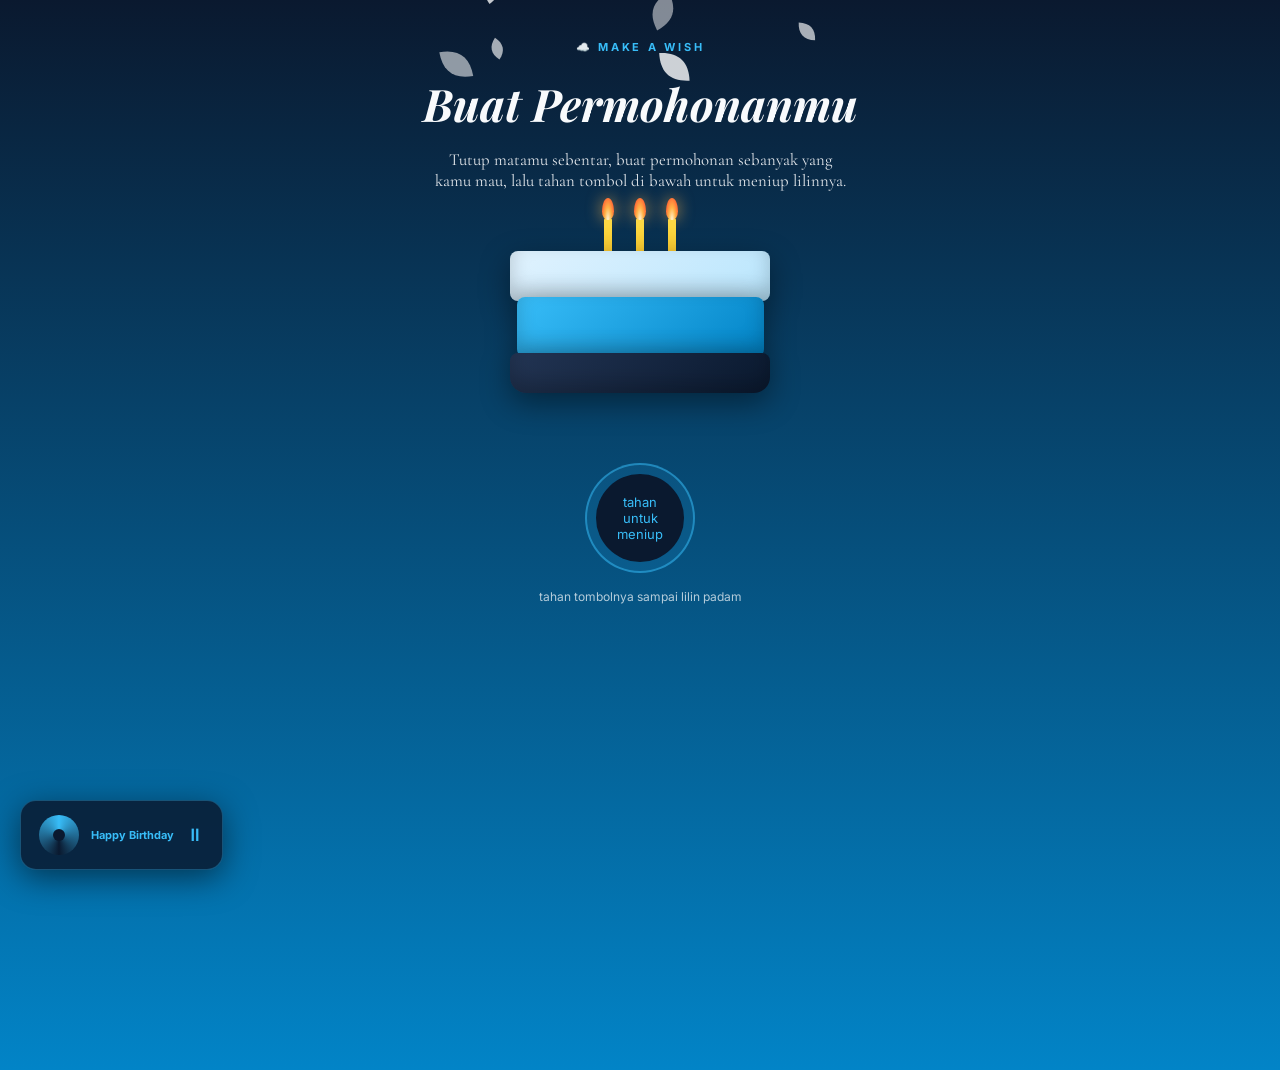
<file: candle.html>
<!doctype html>
<html lang="id">
  <head>
    <meta charset="UTF-8" />
    <meta name="viewport" content="width=device-width, initial-scale=1.0" />
    <title>Buat Permohonanmu 🕯️</title>
    <link
      href="https://fonts.googleapis.com/css2?family=Playfair+Display:ital,wght@0,400;0,700;1,400;1,600&family=Cormorant+Garamond:ital,wght@0,300;0,400;1,300;1,400&family=Inter:wght@300;400;700&display=swap"
      rel="stylesheet"
    />
    <link rel="stylesheet" href="css/candle.css" />
  </head>
  <body>
    <canvas id="petal-canvas"></canvas>

    <!-- MUSIC PLAYER -->
    <div id="music-player">
      <div class="music-disc" id="disc" onclick="toggleMusic()"></div>
      <div class="music-info">
        <div class="music-title">Happy Birthday</div>
      </div>
      <button
        class="music-btn"
        onclick="toggleMusic()"
        id="play-btn"
        title="Play / Pause"
      >
        ▶
      </button>
    </div>

    <audio id="bg-music" loop>
      <source src="audio/Birthday Song Piano.mp3" type="audio/mpeg" />
    </audio>

    <section id="candle-stage">
      <p class="candle-eyebrow">☁️ make a wish</p>
      <h1 class="candle-heading">Buat Permohonanmu</h1>
      <p class="candle-sub">
        Tutup matamu sebentar, buat permohonan sebanyak yang kamu mau, lalu tahan tombol
        di bawah untuk meniup lilinnya.
      </p>

      <div class="cake-wrapper">
        <div class="candles-row">
          <div class="candle">
            <div class="flame-wrap">
              <div class="flame"></div>
              <div class="smoke"></div>
            </div>
            <div class="candle-stick"></div>
          </div>
          <div class="candle">
            <div class="flame-wrap">
              <div class="flame"></div>
              <div class="smoke"></div>
            </div>
            <div class="candle-stick"></div>
          </div>
          <div class="candle">
            <div class="flame-wrap">
              <div class="flame"></div>
              <div class="smoke"></div>
            </div>
            <div class="candle-stick"></div>
          </div>
        </div>
        <div class="cake">
          <div class="cake-layer top"></div>
          <div class="cake-layer middle"></div>
          <div class="cake-layer base"></div>
        </div>
      </div>

      <div class="blow-control">
        <button class="blow-btn" id="blow-btn">
          <div class="blow-btn-progress" id="blow-progress"></div>
          <div class="blow-btn-inner" id="blow-inner">tahan untuk meniup</div>
        </button>
        <p class="blow-hint">tahan tombolnya sampai lilin padam</p>
      </div>

      <div class="wish-result" id="wish-result">
        <h2 class="wish-result-heading">Permohonanmu telah terkirim ✨</h2>
        <p class="wish-result-text">
          Semoga apa pun yang kamu harapkan barusan, perlahan menemukan jalannya
          untuk menjadi nyata. Tapi sebelum itu, ada satu hal lagi yang aku
          siapkan khusus untukmu.
        </p>
        <a href="secret.html" id="secret-link" class="secret-link-btn">
          💌 Buka surat rahasia untukmu
        </a>
      </div>
    </section>

    <!-- MODAL POPUP PASSWORD -->
    <div id="pw-modal" class="modal-overlay">
      <div class="modal-content">
        <h3 class="modal-title">💌 Surat Rahasia 💌</h3>
        <p class="modal-text">Aku mau bikin ribet dikit wkwkwk, coba kamu copas terus tanya gpt untuk terjemahin kode ini ya dan terjemahannya itu buat buka suratnya</p>
        <p class="modal-text">
          01101001 00100000 01101100 01101111 01110110 01100101 00100000 01111001 01101111 01110101 00001010
        </p>
        <input
          type="password"
          id="pw-input"
          placeholder="Ketik password di sini..."
          autocomplete="off"
        />
        <p id="pw-error" class="modal-error"></p>
        <div class="modal-buttons">
          <button id="pw-cancel" class="modal-btn cancel">Batal</button>
          <button id="pw-submit" class="modal-btn submit">Buka Surat</button>
        </div>
      </div>
    </div>

    <script src="js/candle.js"></script>
  </body>
</html>
</file>
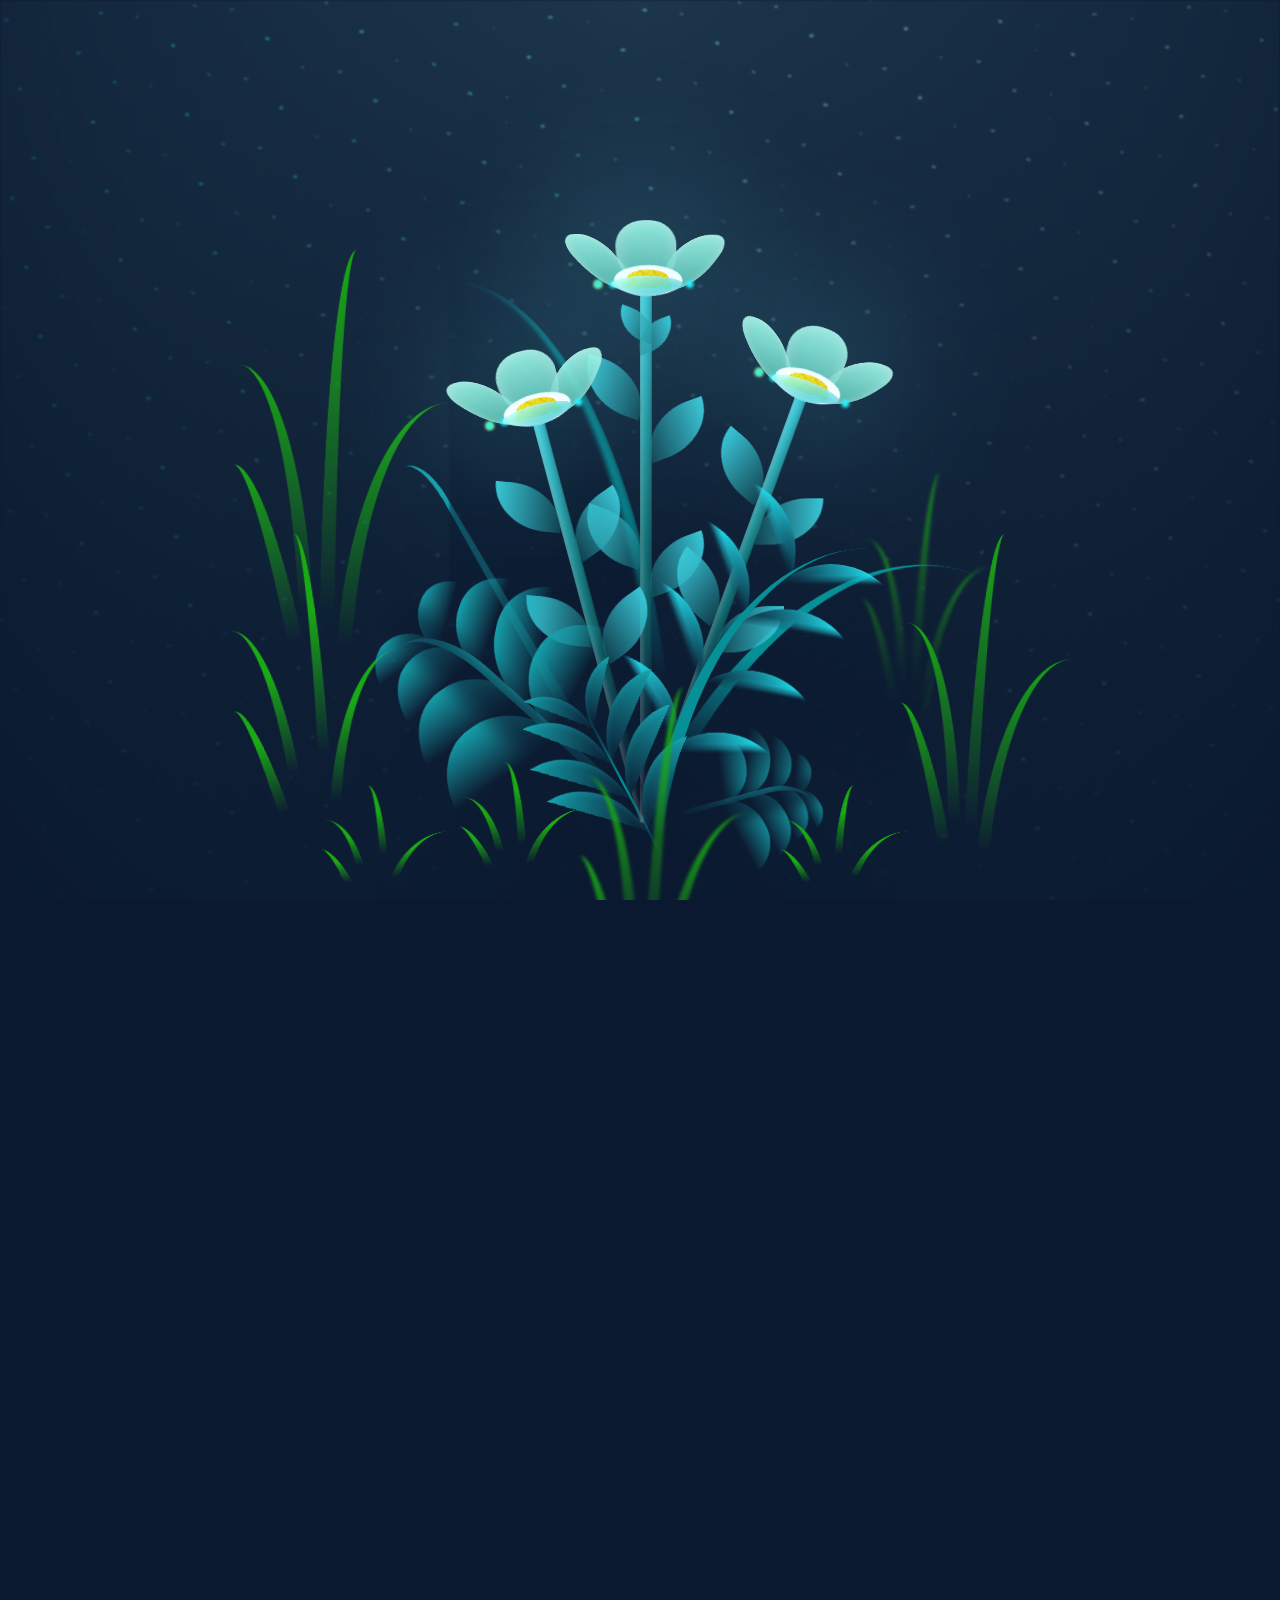
<file: secret.html>
<!doctype html>
<html lang="id">
  <head>
    <meta charset="UTF-8" />
    <meta name="viewport" content="width=device-width, initial-scale=1.0" />
    <title>A Secret Note 💌</title>
    <link
      href="https://fonts.googleapis.com/css2?family=Playfair+Display:ital,wght@0,400;0,700;1,400;1,600&family=Cormorant+Garamond:ital,wght@0,300;0,400;1,300;1,400&family=Inter:wght@300;400;700&display=swap"
      rel="stylesheet"
    />
    <style>
      :root {
        --navy-dark: #0a192f;
        --navy-light: #112240;
        --sky-bright: #38bdf8;
        --text-main: #f8fafc;
        --text-sub: #94a3b8;
      }

      * {
        margin: 0;
        padding: 0;
        box-sizing: border-box;
      }

      body {
        background: var(--navy-dark);
        color: var(--text-main);
        font-family: "Cormorant Garamond", serif;
        min-height: 100vh;
        display: flex;
        justify-content: center;
        align-items: center;
        padding: 20px;
        overflow-x: hidden;
        opacity: 0;
        animation: fadeIn 1s ease forwards;
      }

      @keyframes fadeIn {
        to {
          opacity: 1;
        }
      }

      /* =========================================
       SURAT RAHASIA (DI ATAS BUNGA)
       ========================================= */
      .secret-container {
        max-width: 600px;
        width: 100%;
        background: rgba(17, 34, 64, 0.65);
        backdrop-filter: blur(8px);
        -webkit-backdrop-filter: blur(8px);
        border: 1px solid rgba(56, 189, 248, 0.2);
        border-radius: 20px;
        padding: 50px 40px;
        box-shadow:
          0 20px 50px rgba(0, 0, 0, 0.5),
          inset 0 1px 0 rgba(255, 255, 255, 0.05);
        position: relative;
        z-index: 10;

        /* Dibikin ilang dulu, nanti dimunculin via JS */
        opacity: 0;
        pointer-events: none;
        transform: translateY(20px);
        transition: all 1.5s ease;
      }

      /* Class ini ditambahin pas waktunya surat muncul */
      .secret-container.show {
        opacity: 1;
        pointer-events: auto;
        transform: translateY(0);
      }

      .secret-container::before {
        content: "";
        position: absolute;
        top: 0;
        left: 0;
        right: 0;
        height: 2px;
        background: linear-gradient(
          to right,
          transparent,
          var(--sky-bright),
          transparent
        );
        box-shadow: 0 0 15px rgba(56, 189, 248, 0.8);
        border-radius: 20px 20px 0 0;
      }

      .icon-top {
        font-size: 40px;
        text-align: center;
        display: block;
        margin-bottom: 20px;
        animation: float 3s ease-in-out infinite;
      }

      @keyframes float {
        0%,
        100% {
          transform: translateY(0);
        }
        50% {
          transform: translateY(-10px);
        }
      }

      .title {
        font-family: "Playfair Display", serif;
        font-size: 2rem;
        font-style: italic;
        text-align: center;
        color: var(--sky-bright);
        margin-bottom: 40px;
      }

      .content {
        font-size: 1.15rem;
        line-height: 1.8;
        color: rgba(248, 250, 252, 0.9);
        text-shadow: 0 2px 4px rgba(0, 0, 0, 0.5);
      }

      .content p {
        margin-bottom: 20px;
      }
      .highlight {
        color: var(--sky-bright);
        font-weight: bold;
      }

      .signature {
        margin-top: 50px;
        text-align: right;
        font-family: "Playfair Display", serif;
        font-style: italic;
        font-size: 1.3rem;
        color: var(--sky-bright);
        text-shadow: 0 2px 4px rgba(0, 0, 0, 0.5);
      }

      .btn-back {
        display: block;
        width: max-content;
        margin: 50px auto 0;
        padding: 12px 30px;
        background: rgba(10, 25, 47, 0.8);
        border: 1px solid rgba(56, 189, 248, 0.5);
        color: var(--text-main);
        border-radius: 50px;
        text-decoration: none;
        font-family: "Inter", sans-serif;
        font-size: 0.9rem;
        letter-spacing: 0.05em;
        transition: all 0.3s ease;
      }

      .btn-back:hover {
        background: rgba(56, 189, 248, 0.2);
        border-color: var(--sky-bright);
      }

      /* =========================================
       TOMBOL HIDE/SHOW SURAT
       ========================================= */
      .toggle-btn {
        position: fixed;
        bottom: 25px;
        right: 25px;
        background: rgba(10, 25, 47, 0.8);
        border: 1px solid rgba(56, 189, 248, 0.5);
        color: var(--text-main);
        padding: 12px 20px;
        border-radius: 50px;
        cursor: pointer;
        z-index: 999;
        font-family: "Inter", sans-serif;
        font-size: 0.9rem;
        font-weight: bold;
        transition: all 0.3s ease;
        backdrop-filter: blur(5px);
        box-shadow: 0 4px 15px rgba(0, 0, 0, 0.3);

        /* Sembunyiin dulu diawal */
        opacity: 0;
        pointer-events: none;
        transform: translateY(20px);
      }

      .toggle-btn.show {
        opacity: 1;
        pointer-events: auto;
        transform: translateY(0);
      }

      .toggle-btn:hover {
        background: rgba(56, 189, 248, 0.2);
        border-color: var(--sky-bright);
      }

      @media (max-width: 480px) {
        .secret-container {
          padding: 40px 20px;
        }
        .title {
          font-size: 1.6rem;
        }
        .content {
          font-size: 1.05rem;
        }
        .toggle-btn {
          bottom: 15px;
          right: 15px;
          font-size: 0.8rem;
          padding: 10px 16px;
        }
      }

      /* =========================================
       ANIMASI BUNGA (BACKGROUND)
       ========================================= */
      .flower-bg {
        position: fixed;
        inset: 0;
        display: flex;
        align-items: flex-end;
        justify-content: center;
        perspective: 1000px;
        overflow: hidden;
        z-index: 0;
        pointer-events: none;
      }

      .night {
        position: absolute;
        left: 50%;
        top: 0;
        transform: translateX(-50%);
        width: 100%;
        height: 100%;
        filter: blur(0.1vmin);
        background-image:
          radial-gradient(ellipse at top, transparent 0%, var(--navy-dark)),
          radial-gradient(
            ellipse at bottom,
            var(--navy-dark),
            rgba(145, 233, 255, 0.2)
          ),
          repeating-linear-gradient(
            220deg,
            var(--navy-dark) 0px,
            var(--navy-dark) 19px,
            transparent 19px,
            transparent 22px
          ),
          repeating-linear-gradient(
            189deg,
            var(--navy-dark) 0px,
            var(--navy-dark) 19px,
            transparent 19px,
            transparent 22px
          ),
          repeating-linear-gradient(
            148deg,
            var(--navy-dark) 0px,
            var(--navy-dark) 19px,
            transparent 19px,
            transparent 22px
          ),
          linear-gradient(90deg, rgb(0, 255, 250), rgb(240, 240, 240));
      }

      .flowers {
        position: relative;
        transform: scale(0.85);
      }

      .flower {
        position: absolute;
        bottom: 10vmin;
        transform-origin: bottom center;
        z-index: 10;
        --fl-speed: 0.8s;
      }
      .flower--1 {
        animation: moving-flower-1 4s linear infinite;
      }
      .flower--1 .flower__line {
        height: 70vmin;
        animation-delay: 0.3s;
      }
      .flower--1 .flower__line__leaf--1 {
        animation: blooming-leaf-right var(--fl-speed) 1.6s backwards;
      }
      .flower--1 .flower__line__leaf--2 {
        animation: blooming-leaf-right var(--fl-speed) 1.4s backwards;
      }
      .flower--1 .flower__line__leaf--3 {
        animation: blooming-leaf-left var(--fl-speed) 1.2s backwards;
      }
      .flower--1 .flower__line__leaf--4 {
        animation: blooming-leaf-left var(--fl-speed) 1s backwards;
      }
      .flower--1 .flower__line__leaf--5 {
        animation: blooming-leaf-right var(--fl-speed) 1.8s backwards;
      }
      .flower--1 .flower__line__leaf--6 {
        animation: blooming-leaf-left var(--fl-speed) 2s backwards;
      }
      .flower--2 {
        left: 50%;
        transform: rotate(20deg);
        animation: moving-flower-2 4s linear infinite;
      }
      .flower--2 .flower__line {
        height: 60vmin;
        animation-delay: 0.6s;
      }
      .flower--2 .flower__line__leaf--1 {
        animation: blooming-leaf-right var(--fl-speed) 1.9s backwards;
      }
      .flower--2 .flower__line__leaf--2 {
        animation: blooming-leaf-right var(--fl-speed) 1.7s backwards;
      }
      .flower--2 .flower__line__leaf--3 {
        animation: blooming-leaf-left var(--fl-speed) 1.5s backwards;
      }
      .flower--2 .flower__line__leaf--4 {
        animation: blooming-leaf-left var(--fl-speed) 1.3s backwards;
      }
      .flower--3 {
        left: 50%;
        transform: rotate(-15deg);
        animation: moving-flower-3 4s linear infinite;
      }
      .flower--3 .flower__line {
        animation-delay: 0.9s;
      }
      .flower--3 .flower__line__leaf--1 {
        animation: blooming-leaf-right var(--fl-speed) 2.5s backwards;
      }
      .flower--3 .flower__line__leaf--2 {
        animation: blooming-leaf-right var(--fl-speed) 2.3s backwards;
      }
      .flower--3 .flower__line__leaf--3 {
        animation: blooming-leaf-left var(--fl-speed) 2.1s backwards;
      }
      .flower--3 .flower__line__leaf--4 {
        animation: blooming-leaf-left var(--fl-speed) 1.9s backwards;
      }

      .flower__leafs {
        position: relative;
        animation: blooming-flower 2s backwards;
      }
      .flower__leafs--1 {
        animation-delay: 1.1s;
      }
      .flower__leafs--2 {
        animation-delay: 1.4s;
      }
      .flower__leafs--3 {
        animation-delay: 1.7s;
      }
      .flower__leafs::after {
        content: "";
        position: absolute;
        left: 0;
        top: 0;
        transform: translate(-50%, -100%);
        width: 8vmin;
        height: 8vmin;
        background-color: #6bf0ff;
        filter: blur(10vmin);
      }
      .flower__leaf {
        position: absolute;
        bottom: 0;
        left: 50%;
        width: 8vmin;
        height: 11vmin;
        border-radius: 51% 49% 47% 53%/44% 45% 55% 69%;
        background-color: #a7ffee;
        background-image: linear-gradient(to top, #54b8aa, #a7ffee);
        transform-origin: bottom center;
        opacity: 0.9;
        box-shadow: inset 0 0 2vmin rgba(255, 255, 255, 0.5);
      }
      .flower__leaf--1 {
        transform: translate(-10%, 1%) rotateY(40deg) rotateX(-50deg);
      }
      .flower__leaf--2 {
        transform: translate(-50%, -4%) rotateX(40deg);
      }
      .flower__leaf--3 {
        transform: translate(-90%, 0%) rotateY(45deg) rotateX(50deg);
      }
      .flower__leaf--4 {
        width: 8vmin;
        height: 8vmin;
        transform-origin: bottom left;
        border-radius: 4vmin 10vmin 4vmin 4vmin;
        transform: translate(0%, 18%) rotateX(70deg) rotate(-43deg);
        background-image: linear-gradient(to top, #39c6d6, #a7ffee);
        z-index: 1;
        opacity: 0.8;
      }
      .flower__white-circle {
        position: absolute;
        left: -3.5vmin;
        top: -3vmin;
        width: 9vmin;
        height: 4vmin;
        border-radius: 50%;
        background-color: #fff;
      }
      .flower__white-circle::after {
        content: "";
        position: absolute;
        left: 50%;
        top: 45%;
        transform: translate(-50%, -50%);
        width: 60%;
        height: 60%;
        border-radius: inherit;
        background-image:
          repeating-linear-gradient(
            135deg,
            rgba(0, 0, 0, 0.03) 0px,
            rgba(0, 0, 0, 0.03) 1px,
            transparent 1px,
            transparent 12px
          ),
          repeating-linear-gradient(
            45deg,
            rgba(0, 0, 0, 0.03) 0px,
            rgba(0, 0, 0, 0.03) 1px,
            transparent 1px,
            transparent 12px
          ),
          repeating-linear-gradient(
            67.5deg,
            rgba(0, 0, 0, 0.03) 0px,
            rgba(0, 0, 0, 0.03) 1px,
            transparent 1px,
            transparent 12px
          ),
          repeating-linear-gradient(
            135deg,
            rgba(0, 0, 0, 0.03) 0px,
            rgba(0, 0, 0, 0.03) 1px,
            transparent 1px,
            transparent 12px
          ),
          repeating-linear-gradient(
            45deg,
            rgba(0, 0, 0, 0.03) 0px,
            rgba(0, 0, 0, 0.03) 1px,
            transparent 1px,
            transparent 12px
          ),
          repeating-linear-gradient(
            112.5deg,
            rgba(0, 0, 0, 0.03) 0px,
            rgba(0, 0, 0, 0.03) 1px,
            transparent 1px,
            transparent 12px
          ),
          repeating-linear-gradient(
            112.5deg,
            rgba(0, 0, 0, 0.03) 0px,
            rgba(0, 0, 0, 0.03) 1px,
            transparent 1px,
            transparent 12px
          ),
          repeating-linear-gradient(
            45deg,
            rgba(0, 0, 0, 0.03) 0px,
            rgba(0, 0, 0, 0.03) 1px,
            transparent 1px,
            transparent 12px
          ),
          repeating-linear-gradient(
            22.5deg,
            rgba(0, 0, 0, 0.03) 0px,
            rgba(0, 0, 0, 0.03) 1px,
            transparent 1px,
            transparent 12px
          ),
          repeating-linear-gradient(
            45deg,
            rgba(0, 0, 0, 0.03) 0px,
            rgba(0, 0, 0, 0.03) 1px,
            transparent 1px,
            transparent 12px
          ),
          repeating-linear-gradient(
            22.5deg,
            rgba(0, 0, 0, 0.03) 0px,
            rgba(0, 0, 0, 0.03) 1px,
            transparent 1px,
            transparent 12px
          ),
          repeating-linear-gradient(
            135deg,
            rgba(0, 0, 0, 0.03) 0px,
            rgba(0, 0, 0, 0.03) 1px,
            transparent 1px,
            transparent 12px
          ),
          repeating-linear-gradient(
            157.5deg,
            rgba(0, 0, 0, 0.03) 0px,
            rgba(0, 0, 0, 0.03) 1px,
            transparent 1px,
            transparent 12px
          ),
          repeating-linear-gradient(
            67.5deg,
            rgba(0, 0, 0, 0.03) 0px,
            rgba(0, 0, 0, 0.03) 1px,
            transparent 1px,
            transparent 12px
          ),
          repeating-linear-gradient(
            67.5deg,
            rgba(0, 0, 0, 0.03) 0px,
            rgba(0, 0, 0, 0.03) 1px,
            transparent 1px,
            transparent 12px
          ),
          linear-gradient(90deg, rgb(255, 235, 18), rgb(255, 206, 0));
      }
      .flower__line {
        height: 55vmin;
        width: 1.5vmin;
        background-image:
          linear-gradient(
            to left,
            rgba(0, 0, 0, 0.2),
            transparent,
            rgba(255, 255, 255, 0.2)
          ),
          linear-gradient(to top, transparent 10%, #14757a, #39c6d6);
        box-shadow: inset 0 0 2px rgba(0, 0, 0, 0.5);
        animation: grow-flower-tree 4s backwards;
      }
      .flower__line__leaf {
        --w: 7vmin;
        --h: calc(var(--w) + 2vmin);
        position: absolute;
        top: 20%;
        left: 90%;
        width: var(--w);
        height: var(--h);
        border-top-right-radius: var(--h);
        border-bottom-left-radius: var(--h);
        background-image: linear-gradient(
          to top,
          rgba(20, 117, 122, 0.4),
          #39c6d6
        );
      }
      .flower__line__leaf--1 {
        transform: rotate(70deg) rotateY(30deg);
      }
      .flower__line__leaf--2 {
        top: 45%;
        transform: rotate(70deg) rotateY(30deg);
      }
      .flower__line__leaf--3,
      .flower__line__leaf--4,
      .flower__line__leaf--6 {
        border-top-right-radius: 0;
        border-bottom-left-radius: 0;
        border-top-left-radius: var(--h);
        border-bottom-right-radius: var(--h);
        left: -460%;
        top: 12%;
        transform: rotate(-70deg) rotateY(30deg);
      }
      .flower__line__leaf--4 {
        top: 40%;
      }
      .flower__line__leaf--5 {
        top: 0;
        transform-origin: left;
        transform: rotate(70deg) rotateY(30deg) scale(0.6);
      }
      .flower__line__leaf--6 {
        top: -2%;
        left: -450%;
        transform-origin: right;
        transform: rotate(-70deg) rotateY(30deg) scale(0.6);
      }
      .flower__light {
        position: absolute;
        bottom: 0vmin;
        width: 1vmin;
        height: 1vmin;
        background-color: rgb(255, 251, 0);
        border-radius: 50%;
        filter: blur(0.2vmin);
        animation: light-ans 4s linear infinite backwards;
      }
      .flower__light:nth-child(odd) {
        background-color: #23f0ff;
      }
      .flower__light--1 {
        left: -2vmin;
        animation-delay: 1s;
      }
      .flower__light--2 {
        left: 3vmin;
        animation-delay: 0.5s;
      }
      .flower__light--3 {
        left: -6vmin;
        animation-delay: 0.3s;
      }
      .flower__light--4 {
        left: 6vmin;
        animation-delay: 0.9s;
      }
      .flower__light--5 {
        left: -1vmin;
        animation-delay: 1.5s;
      }
      .flower__light--6 {
        left: -4vmin;
        animation-delay: 3s;
      }
      .flower__light--7 {
        left: 3vmin;
        animation-delay: 2s;
      }
      .flower__light--8 {
        left: -6vmin;
        animation-delay: 3.5s;
      }
      .flower__grass {
        --c: #159faa;
        --line-w: 1.5vmin;
        position: absolute;
        bottom: 12vmin;
        left: -7vmin;
        display: flex;
        flex-direction: column;
        align-items: flex-end;
        z-index: 20;
        transform-origin: bottom center;
        transform: rotate(-48deg) rotateY(40deg);
      }
      .flower__grass--1 {
        animation: moving-grass 2s linear infinite;
      }
      .flower__grass--2 {
        left: 2vmin;
        bottom: 10vmin;
        transform: scale(0.5) rotate(75deg) rotateX(10deg) rotateY(-200deg);
        opacity: 0.8;
        z-index: 0;
        animation: moving-grass--2 1.5s linear infinite;
      }
      .flower__grass--top {
        width: 7vmin;
        height: 10vmin;
        border-top-right-radius: 100%;
        border-right: var(--line-w) solid var(--c);
        transform-origin: bottom center;
        transform: rotate(-2deg);
      }
      .flower__grass--bottom {
        margin-top: -2px;
        width: var(--line-w);
        height: 25vmin;
        background-image: linear-gradient(to top, transparent, var(--c));
      }
      .flower__grass__leaf {
        --size: 10vmin;
        position: absolute;
        width: calc(var(--size) * 2.1);
        height: var(--size);
        border-top-left-radius: var(--size);
        border-top-right-radius: var(--size);
        background-image: linear-gradient(
          to top,
          transparent,
          transparent 30%,
          var(--c)
        );
        z-index: 100;
      }
      .flower__grass__leaf--1 {
        top: -6%;
        left: 30%;
        --size: 6vmin;
        transform: rotate(-20deg);
        animation: growing-grass-ans--1 2s 2.6s backwards;
      }
      @keyframes growing-grass-ans--1 {
        0% {
          transform-origin: bottom left;
          transform: rotate(-20deg) scale(0);
        }
      }
      .flower__grass__leaf--2 {
        top: -5%;
        left: -110%;
        --size: 6vmin;
        transform: rotate(10deg);
        animation: growing-grass-ans--2 2s 2.4s linear backwards;
      }
      @keyframes growing-grass-ans--2 {
        0% {
          transform-origin: bottom right;
          transform: rotate(10deg) scale(0);
        }
      }
      .flower__grass__leaf--3 {
        top: 5%;
        left: 60%;
        --size: 8vmin;
        transform: rotate(-18deg) rotateX(-20deg);
        animation: growing-grass-ans--3 2s 2.2s linear backwards;
      }
      @keyframes growing-grass-ans--3 {
        0% {
          transform-origin: bottom left;
          transform: rotate(-18deg) rotateX(-20deg) scale(0);
        }
      }
      .flower__grass__leaf--4 {
        top: 6%;
        left: -135%;
        --size: 8vmin;
        transform: rotate(2deg);
        animation: growing-grass-ans--4 2s 2s linear backwards;
      }
      @keyframes growing-grass-ans--4 {
        0% {
          transform-origin: bottom right;
          transform: rotate(2deg) scale(0);
        }
      }
      .flower__grass__leaf--5 {
        top: 20%;
        left: 60%;
        --size: 10vmin;
        transform: rotate(-24deg) rotateX(-20deg);
        animation: growing-grass-ans--5 2s 1.8s linear backwards;
      }
      @keyframes growing-grass-ans--5 {
        0% {
          transform-origin: bottom left;
          transform: rotate(-24deg) rotateX(-20deg) scale(0);
        }
      }
      .flower__grass__leaf--6 {
        top: 22%;
        left: -180%;
        --size: 10vmin;
        transform: rotate(10deg);
        animation: growing-grass-ans--6 2s 1.6s linear backwards;
      }
      @keyframes growing-grass-ans--6 {
        0% {
          transform-origin: bottom right;
          transform: rotate(10deg) scale(0);
        }
      }
      .flower__grass__leaf--7 {
        top: 39%;
        left: 70%;
        --size: 10vmin;
        transform: rotate(-10deg);
        animation: growing-grass-ans--7 2s 1.4s linear backwards;
      }
      @keyframes growing-grass-ans--7 {
        0% {
          transform-origin: bottom left;
          transform: rotate(-10deg) scale(0);
        }
      }
      .flower__grass__leaf--8 {
        top: 40%;
        left: -215%;
        --size: 11vmin;
        transform: rotate(10deg);
        animation: growing-grass-ans--8 2s 1.2s linear backwards;
      }
      @keyframes growing-grass-ans--8 {
        0% {
          transform-origin: bottom right;
          transform: rotate(10deg) scale(0);
        }
      }
      .flower__grass__overlay {
        position: absolute;
        top: -10%;
        right: 0%;
        width: 100%;
        height: 100%;
        background-color: rgba(10, 25, 47, 0.6);
        filter: blur(1.5vmin);
        z-index: 100;
      }
      .flower__g-long {
        --w: 2vmin;
        --h: 6vmin;
        --c: #159faa;
        position: absolute;
        bottom: 10vmin;
        left: -3vmin;
        transform-origin: bottom center;
        transform: rotate(-30deg) rotateY(-20deg);
        display: flex;
        flex-direction: column;
        align-items: flex-end;
        animation: flower-g-long-ans 3s linear infinite;
      }
      @keyframes flower-g-long-ans {
        0%,
        100% {
          transform: rotate(-30deg) rotateY(-20deg);
        }
        50% {
          transform: rotate(-32deg) rotateY(-20deg);
        }
      }
      .flower__g-long__top {
        top: calc(var(--h) * -1);
        width: calc(var(--w) + 1vmin);
        height: var(--h);
        border-top-right-radius: 100%;
        border-right: 0.7vmin solid var(--c);
        transform: translate(-0.7vmin, 1vmin);
      }
      .flower__g-long__bottom {
        width: var(--w);
        height: 50vmin;
        transform-origin: bottom center;
        background-image: linear-gradient(to top, transparent 30%, var(--c));
        box-shadow: inset 0 0 2px rgba(0, 0, 0, 0.5);
        clip-path: polygon(35% 0, 65% 1%, 100% 100%, 0% 100%);
      }
      .flower__g-right {
        position: absolute;
        bottom: 6vmin;
        left: -2vmin;
        transform-origin: bottom left;
        transform: rotate(20deg);
      }
      .flower__g-right .leaf {
        width: 30vmin;
        height: 50vmin;
        border-top-left-radius: 100%;
        border-left: 2vmin solid #079097;
        background-image: linear-gradient(
          to bottom,
          transparent,
          var(--navy-dark) 60%
        );
        -webkit-mask-image: linear-gradient(
          to top,
          transparent 30%,
          #079097 60%
        );
      }
      .flower__g-right--1 {
        animation: flower-g-right-ans 2.5s linear infinite;
      }
      .flower__g-right--2 {
        left: 5vmin;
        transform: rotateY(-180deg);
        animation: flower-g-right-ans--2 3s linear infinite;
      }
      .flower__g-right--2 .leaf {
        height: 75vmin;
        filter: blur(0.3vmin);
        opacity: 0.8;
      }
      @keyframes flower-g-right-ans {
        0%,
        100% {
          transform: rotate(20deg);
        }
        50% {
          transform: rotate(24deg) rotateX(-20deg);
        }
      }
      @keyframes flower-g-right-ans--2 {
        0%,
        100% {
          transform: rotateY(-180deg) rotate(0deg) rotateX(-20deg);
        }
        50% {
          transform: rotateY(-180deg) rotate(6deg) rotateX(-20deg);
        }
      }
      .flower__g-front {
        position: absolute;
        bottom: 6vmin;
        left: 2.5vmin;
        z-index: 100;
        transform-origin: bottom center;
        transform: rotate(-28deg) rotateY(30deg) scale(1.04);
        animation: flower__g-front-ans 2s linear infinite;
      }
      @keyframes flower__g-front-ans {
        0%,
        100% {
          transform: rotate(-28deg) rotateY(30deg) scale(1.04);
        }
        50% {
          transform: rotate(-35deg) rotateY(40deg) scale(1.04);
        }
      }
      .flower__g-front__line {
        width: 0.3vmin;
        height: 20vmin;
        background-image: linear-gradient(
          to top,
          transparent,
          #079097,
          transparent 100%
        );
        position: relative;
      }
      .flower__g-front__leaf-wrapper {
        position: absolute;
        top: 0;
        left: 0;
        transform-origin: bottom left;
        transform: rotate(10deg);
      }
      .flower__g-front__leaf-wrapper:nth-child(even) {
        left: 0vmin;
        transform: rotateY(-180deg) rotate(5deg);
        animation: flower__g-front__leaf-left-ans 1s ease-in backwards;
      }
      .flower__g-front__leaf-wrapper:nth-child(odd) {
        animation: flower__g-front__leaf-ans 1s ease-in backwards;
      }
      .flower__g-front__leaf-wrapper--1 {
        top: -8vmin;
        transform: scale(0.7);
        animation: flower__g-front__leaf-ans 1s 5.5s ease-in backwards !important;
      }
      .flower__g-front__leaf-wrapper--2 {
        top: -8vmin;
        transform: rotateY(-180deg) scale(0.7) !important;
        animation: flower__g-front__leaf-left-ans-2 1s 4.6s ease-in backwards !important;
      }
      .flower__g-front__leaf-wrapper--3 {
        top: -3vmin;
        animation: flower__g-front__leaf-ans 1s 4.6s ease-in backwards;
      }
      .flower__g-front__leaf-wrapper--4 {
        top: -3vmin;
        transform: rotateY(-180deg) scale(0.9) !important;
        animation: flower__g-front__leaf-left-ans-2 1s 4.6s ease-in backwards !important;
      }
      @keyframes flower__g-front__leaf-left-ans-2 {
        0% {
          transform: rotateY(-180deg) scale(0);
        }
      }
      .flower__g-front__leaf-wrapper--5,
      .flower__g-front__leaf-wrapper--6 {
        top: 2vmin;
      }
      .flower__g-front__leaf-wrapper--7,
      .flower__g-front__leaf-wrapper--8 {
        top: 6.5vmin;
      }
      .flower__g-front__leaf-wrapper--2 {
        animation-delay: 5.2s !important;
      }
      .flower__g-front__leaf-wrapper--3 {
        animation-delay: 4.9s !important;
      }
      .flower__g-front__leaf-wrapper--5 {
        animation-delay: 4.3s !important;
      }
      .flower__g-front__leaf-wrapper--6 {
        animation-delay: 4.1s !important;
      }
      .flower__g-front__leaf-wrapper--7 {
        animation-delay: 3.8s !important;
      }
      .flower__g-front__leaf-wrapper--8 {
        animation-delay: 3.5s !important;
      }
      @keyframes flower__g-front__leaf-ans {
        0% {
          transform: rotate(10deg) scale(0);
        }
      }
      @keyframes flower__g-front__leaf-left-ans {
        0% {
          transform: rotateY(-180deg) rotate(5deg) scale(0);
        }
      }
      .flower__g-front__leaf {
        width: 10vmin;
        height: 10vmin;
        border-radius: 100% 0% 0% 100%/100% 100% 0% 0%;
        box-shadow: inset 0 2px 1vmin hsla(184deg, 97%, 58%, 0.2);
        background-image:
          linear-gradient(to bottom left, transparent, var(--navy-dark)),
          linear-gradient(
            to bottom right,
            #159faa 50%,
            transparent 50%,
            transparent
          );
        -webkit-mask-image: linear-gradient(
          to bottom right,
          #159faa 50%,
          transparent 50%,
          transparent
        );
        mask-image: linear-gradient(
          to bottom right,
          #159faa 50%,
          transparent 50%,
          transparent
        );
      }
      .flower__g-fr {
        position: absolute;
        bottom: -4vmin;
        left: vmin;
        transform-origin: bottom left;
        z-index: 10;
        animation: flower__g-fr-ans 2s linear infinite;
      }
      @keyframes flower__g-fr-ans {
        0%,
        100% {
          transform: rotate(2deg);
        }
        50% {
          transform: rotate(4deg);
        }
      }
      .flower__g-fr .leaf {
        width: 30vmin;
        height: 50vmin;
        border-top-left-radius: 100%;
        border-left: 2vmin solid #079097;
        -webkit-mask-image: linear-gradient(
          to top,
          transparent 25%,
          #079097 50%
        );
        position: relative;
        z-index: 1;
      }
      .flower__g-fr__leaf {
        position: absolute;
        top: 0;
        left: 0;
        width: 10vmin;
        height: 10vmin;
        border-radius: 100% 0% 0% 100%/100% 100% 0% 0%;
        box-shadow: inset 0 2px 1vmin hsla(184deg, 97%, 58%, 0.2);
        background-image:
          linear-gradient(to bottom left, transparent, var(--navy-dark) 98%),
          linear-gradient(
            to bottom right,
            #23f0ff 45%,
            transparent 50%,
            transparent
          );
        -webkit-mask-image: linear-gradient(
          135deg,
          #159faa 40%,
          transparent 50%,
          transparent
        );
      }
      .flower__g-fr__leaf--1 {
        left: 20vmin;
        transform: rotate(45deg);
        animation: flower__g-fr-leaft-ans-1 0.5s 5.2s linear backwards;
      }
      @keyframes flower__g-fr-leaft-ans-1 {
        0% {
          transform-origin: left;
          transform: rotate(45deg) scale(0);
        }
      }
      .flower__g-fr__leaf--2 {
        left: 12vmin;
        top: -7vmin;
        transform: rotate(25deg) rotateY(-180deg);
        animation: flower__g-fr-leaft-ans-6 0.5s 5s linear backwards;
      }
      .flower__g-fr__leaf--3 {
        left: 15vmin;
        top: 6vmin;
        transform: rotate(55deg);
        animation: flower__g-fr-leaft-ans-5 0.5s 4.8s linear backwards;
      }
      .flower__g-fr__leaf--4 {
        left: 6vmin;
        top: -2vmin;
        transform: rotate(25deg) rotateY(-180deg);
        animation: flower__g-fr-leaft-ans-6 0.5s 4.6s linear backwards;
      }
      .flower__g-fr__leaf--5 {
        left: 10vmin;
        top: 14vmin;
        transform: rotate(55deg);
        animation: flower__g-fr-leaft-ans-5 0.5s 4.4s linear backwards;
      }
      @keyframes flower__g-fr-leaft-ans-5 {
        0% {
          transform-origin: left;
          transform: rotate(55deg) scale(0);
        }
      }
      .flower__g-fr__leaf--6 {
        left: 0vmin;
        top: 6vmin;
        transform: rotate(25deg) rotateY(-180deg);
        animation: flower__g-fr-leaft-ans-6 0.5s 4.2s linear backwards;
      }
      @keyframes flower__g-fr-leaft-ans-6 {
        0% {
          transform-origin: right;
          transform: rotate(25deg) rotateY(-180deg) scale(0);
        }
      }
      .flower__g-fr__leaf--7 {
        left: 5vmin;
        top: 22vmin;
        transform: rotate(45deg);
        animation: flower__g-fr-leaft-ans-7 0.5s 4s linear backwards;
      }
      @keyframes flower__g-fr-leaft-ans-7 {
        0% {
          transform-origin: left;
          transform: rotate(45deg) scale(0);
        }
      }
      .flower__g-fr__leaf--8 {
        left: -4vmin;
        top: 15vmin;
        transform: rotate(15deg) rotateY(-180deg);
        animation: flower__g-fr-leaft-ans-8 0.5s 3.8s linear backwards;
      }
      @keyframes flower__g-fr-leaft-ans-8 {
        0% {
          transform-origin: right;
          transform: rotate(15deg) rotateY(-180deg) scale(0);
        }
      }

      .long-g {
        position: absolute;
        bottom: 25vmin;
        left: -42vmin;
        transform-origin: bottom left;
      }
      .long-g--1 {
        bottom: 0vmin;
        transform: scale(0.8) rotate(-5deg);
      }
      .long-g--1 .leaf {
        -webkit-mask-image: linear-gradient(
          to top,
          transparent 40%,
          #079097 80%
        ) !important;
      }
      .long-g--1 .leaf--1 {
        --w: 5vmin;
        --h: 60vmin;
        left: -2vmin;
        transform: rotate(3deg) rotateY(-180deg);
      }
      .long-g--2,
      .long-g--3 {
        bottom: -3vmin;
        left: -35vmin;
        transform-origin: center;
        transform: scale(0.6) rotateX(60deg);
      }
      .long-g--2 .leaf,
      .long-g--3 .leaf {
        -webkit-mask-image: linear-gradient(
          to top,
          transparent 50%,
          #079097 80%
        ) !important;
      }
      .long-g--2 .leaf--1,
      .long-g--3 .leaf--1 {
        left: -1vmin;
        transform: rotateY(-180deg);
      }
      .long-g--3 {
        left: -17vmin;
        bottom: 0vmin;
      }
      .long-g--3 .leaf {
        -webkit-mask-image: linear-gradient(
          to top,
          transparent 40%,
          #079097 80%
        ) !important;
      }
      .long-g--4 {
        left: 25vmin;
        bottom: -3vmin;
        transform-origin: center;
        transform: scale(0.6) rotateX(60deg);
      }
      .long-g--4 .leaf {
        -webkit-mask-image: linear-gradient(
          to top,
          transparent 50%,
          #079097 80%
        ) !important;
      }
      .long-g--5 {
        left: 42vmin;
        bottom: 0vmin;
        transform: scale(0.8) rotate(2deg);
      }
      .long-g--6 {
        left: 0vmin;
        bottom: -20vmin;
        z-index: 100;
        filter: blur(0.3vmin);
        transform: scale(0.8) rotate(2deg);
      }
      .long-g--7 {
        left: 35vmin;
        bottom: 20vmin;
        z-index: -1;
        filter: blur(0.3vmin);
        transform: scale(0.6) rotate(2deg);
        opacity: 0.7;
      }
      .long-g .leaf {
        --w: 15vmin;
        --h: 40vmin;
        --c: #1aaa15;
        position: absolute;
        bottom: 0;
        width: var(--w);
        height: var(--h);
        border-top-left-radius: 100%;
        border-left: 2vmin solid var(--c);
        -webkit-mask-image: linear-gradient(
          to top,
          transparent 20%,
          var(--navy-dark)
        );
        transform-origin: bottom center;
      }
      .long-g .leaf--0 {
        left: 2vmin;
        animation: leaf-ans-1 4s linear infinite;
      }
      .long-g .leaf--1 {
        --w: 5vmin;
        --h: 60vmin;
        animation: leaf-ans-1 4s linear infinite;
      }
      .long-g .leaf--2 {
        --w: 10vmin;
        --h: 40vmin;
        left: -0.5vmin;
        bottom: 5vmin;
        transform-origin: bottom left;
        transform: rotateY(-180deg);
        animation: leaf-ans-2 3s linear infinite;
      }
      .long-g .leaf--3 {
        --w: 5vmin;
        --h: 30vmin;
        left: -1vmin;
        bottom: 3.2vmin;
        transform-origin: bottom left;
        transform: rotate(-10deg) rotateY(-180deg);
        animation: leaf-ans-3 3s linear infinite;
      }

      @keyframes leaf-ans-1 {
        0%,
        100% {
          transform: rotate(-5deg) scale(1);
        }
        50% {
          transform: rotate(5deg) scale(1.1);
        }
      }
      @keyframes leaf-ans-2 {
        0%,
        100% {
          transform: rotateY(-180deg) rotate(5deg);
        }
        50% {
          transform: rotateY(-180deg) rotate(0deg) scale(1.1);
        }
      }
      @keyframes leaf-ans-3 {
        0%,
        100% {
          transform: rotate(-10deg) rotateY(-180deg);
        }
        50% {
          transform: rotate(-20deg) rotateY(-180deg);
        }
      }
      .grow-ans {
        animation: grow-ans 2s var(--d) backwards;
      }
      @keyframes grow-ans {
        0% {
          transform: scale(0);
          opacity: 0;
        }
      }
      @keyframes light-ans {
        0% {
          opacity: 0;
          transform: translateY(0vmin);
        }
        25% {
          opacity: 1;
          transform: translateY(-5vmin) translateX(-2vmin);
        }
        50% {
          opacity: 1;
          transform: translateY(-15vmin) translateX(2vmin);
          filter: blur(0.2vmin);
        }
        75% {
          transform: translateY(-20vmin) translateX(-2vmin);
          filter: blur(0.2vmin);
        }
        100% {
          transform: translateY(-30vmin);
          opacity: 0;
          filter: blur(1vmin);
        }
      }
      @keyframes moving-flower-1 {
        0%,
        100% {
          transform: rotate(2deg);
        }
        50% {
          transform: rotate(-2deg);
        }
      }
      @keyframes moving-flower-2 {
        0%,
        100% {
          transform: rotate(18deg);
        }
        50% {
          transform: rotate(14deg);
        }
      }
      @keyframes moving-flower-3 {
        0%,
        100% {
          transform: rotate(-18deg);
        }
        50% {
          transform: rotate(-20deg) rotateY(-10deg);
        }
      }
      @keyframes blooming-leaf-right {
        0% {
          transform-origin: left;
          transform: rotate(70deg) rotateY(30deg) scale(0);
        }
      }
      @keyframes blooming-leaf-left {
        0% {
          transform-origin: right;
          transform: rotate(-70deg) rotateY(30deg) scale(0);
        }
      }
      @keyframes grow-flower-tree {
        0% {
          height: 0;
          border-radius: 1vmin;
        }
      }
      @keyframes blooming-flower {
        0% {
          transform: scale(0);
        }
      }
      @keyframes moving-grass {
        0%,
        100% {
          transform: rotate(-48deg) rotateY(40deg);
        }
        50% {
          transform: rotate(-50deg) rotateY(40deg);
        }
      }
      @keyframes moving-grass--2 {
        0%,
        100% {
          transform: scale(0.5) rotate(75deg) rotateX(10deg) rotateY(-200deg);
        }
        50% {
          transform: scale(0.5) rotate(79deg) rotateX(10deg) rotateY(-200deg);
        }
      }
      .growing-grass {
        animation: growing-grass-ans 1s 2s backwards;
      }
      @keyframes growing-grass-ans {
        0% {
          transform: scale(0);
        }
      }
    </style>
  </head>
  <body>
    <div class="flower-bg not-loaded">
      <div class="night"></div>
      <div class="flowers">
        <div class="flower flower--1">
          <div class="flower__leafs flower__leafs--1">
            <div class="flower__leaf flower__leaf--1"></div>
            <div class="flower__leaf flower__leaf--2"></div>
            <div class="flower__leaf flower__leaf--3"></div>
            <div class="flower__leaf flower__leaf--4"></div>
            <div class="flower__white-circle"></div>

            <div class="flower__light flower__light--1"></div>
            <div class="flower__light flower__light--2"></div>
            <div class="flower__light flower__light--3"></div>
            <div class="flower__light flower__light--4"></div>
            <div class="flower__light flower__light--5"></div>
            <div class="flower__light flower__light--6"></div>
            <div class="flower__light flower__light--7"></div>
            <div class="flower__light flower__light--8"></div>
          </div>
          <div class="flower__line">
            <div class="flower__line__leaf flower__line__leaf--1"></div>
            <div class="flower__line__leaf flower__line__leaf--2"></div>
            <div class="flower__line__leaf flower__line__leaf--3"></div>
            <div class="flower__line__leaf flower__line__leaf--4"></div>
            <div class="flower__line__leaf flower__line__leaf--5"></div>
            <div class="flower__line__leaf flower__line__leaf--6"></div>
          </div>
        </div>

        <div class="flower flower--2">
          <div class="flower__leafs flower__leafs--2">
            <div class="flower__leaf flower__leaf--1"></div>
            <div class="flower__leaf flower__leaf--2"></div>
            <div class="flower__leaf flower__leaf--3"></div>
            <div class="flower__leaf flower__leaf--4"></div>
            <div class="flower__white-circle"></div>

            <div class="flower__light flower__light--1"></div>
            <div class="flower__light flower__light--2"></div>
            <div class="flower__light flower__light--3"></div>
            <div class="flower__light flower__light--4"></div>
            <div class="flower__light flower__light--5"></div>
            <div class="flower__light flower__light--6"></div>
            <div class="flower__light flower__light--7"></div>
            <div class="flower__light flower__light--8"></div>
          </div>
          <div class="flower__line">
            <div class="flower__line__leaf flower__line__leaf--1"></div>
            <div class="flower__line__leaf flower__line__leaf--2"></div>
            <div class="flower__line__leaf flower__line__leaf--3"></div>
            <div class="flower__line__leaf flower__line__leaf--4"></div>
          </div>
        </div>

        <div class="flower flower--3">
          <div class="flower__leafs flower__leafs--3">
            <div class="flower__leaf flower__leaf--1"></div>
            <div class="flower__leaf flower__leaf--2"></div>
            <div class="flower__leaf flower__leaf--3"></div>
            <div class="flower__leaf flower__leaf--4"></div>
            <div class="flower__white-circle"></div>

            <div class="flower__light flower__light--1"></div>
            <div class="flower__light flower__light--2"></div>
            <div class="flower__light flower__light--3"></div>
            <div class="flower__light flower__light--4"></div>
            <div class="flower__light flower__light--5"></div>
            <div class="flower__light flower__light--6"></div>
            <div class="flower__light flower__light--7"></div>
            <div class="flower__light flower__light--8"></div>
          </div>
          <div class="flower__line">
            <div class="flower__line__leaf flower__line__leaf--1"></div>
            <div class="flower__line__leaf flower__line__leaf--2"></div>
            <div class="flower__line__leaf flower__line__leaf--3"></div>
            <div class="flower__line__leaf flower__line__leaf--4"></div>
          </div>
        </div>

        <div class="grow-ans" style="--d: 1.2s">
          <div class="flower__g-long">
            <div class="flower__g-long__top"></div>
            <div class="flower__g-long__bottom"></div>
          </div>
        </div>

        <div class="growing-grass">
          <div class="flower__grass flower__grass--1">
            <div class="flower__grass--top"></div>
            <div class="flower__grass--bottom"></div>
            <div class="flower__grass__leaf flower__grass__leaf--1"></div>
            <div class="flower__grass__leaf flower__grass__leaf--2"></div>
            <div class="flower__grass__leaf flower__grass__leaf--3"></div>
            <div class="flower__grass__leaf flower__grass__leaf--4"></div>
            <div class="flower__grass__leaf flower__grass__leaf--5"></div>
            <div class="flower__grass__leaf flower__grass__leaf--6"></div>
            <div class="flower__grass__leaf flower__grass__leaf--7"></div>
            <div class="flower__grass__leaf flower__grass__leaf--8"></div>
            <div class="flower__grass__overlay"></div>
          </div>
        </div>

        <div class="growing-grass">
          <div class="flower__grass flower__grass--2">
            <div class="flower__grass--top"></div>
            <div class="flower__grass--bottom"></div>
            <div class="flower__grass__leaf flower__grass__leaf--1"></div>
            <div class="flower__grass__leaf flower__grass__leaf--2"></div>
            <div class="flower__grass__leaf flower__grass__leaf--3"></div>
            <div class="flower__grass__leaf flower__grass__leaf--4"></div>
            <div class="flower__grass__leaf flower__grass__leaf--5"></div>
            <div class="flower__grass__leaf flower__grass__leaf--6"></div>
            <div class="flower__grass__leaf flower__grass__leaf--7"></div>
            <div class="flower__grass__leaf flower__grass__leaf--8"></div>
            <div class="flower__grass__overlay"></div>
          </div>
        </div>

        <div class="grow-ans" style="--d: 2.4s">
          <div class="flower__g-right flower__g-right--1">
            <div class="leaf"></div>
          </div>
        </div>

        <div class="grow-ans" style="--d: 2.8s">
          <div class="flower__g-right flower__g-right--2">
            <div class="leaf"></div>
          </div>
        </div>

        <div class="grow-ans" style="--d: 2.8s">
          <div class="flower__g-front">
            <div
              class="flower__g-front__leaf-wrapper flower__g-front__leaf-wrapper--1"
            >
              <div class="flower__g-front__leaf"></div>
            </div>
            <div
              class="flower__g-front__leaf-wrapper flower__g-front__leaf-wrapper--2"
            >
              <div class="flower__g-front__leaf"></div>
            </div>
            <div
              class="flower__g-front__leaf-wrapper flower__g-front__leaf-wrapper--3"
            >
              <div class="flower__g-front__leaf"></div>
            </div>
            <div
              class="flower__g-front__leaf-wrapper flower__g-front__leaf-wrapper--4"
            >
              <div class="flower__g-front__leaf"></div>
            </div>
            <div
              class="flower__g-front__leaf-wrapper flower__g-front__leaf-wrapper--5"
            >
              <div class="flower__g-front__leaf"></div>
            </div>
            <div
              class="flower__g-front__leaf-wrapper flower__g-front__leaf-wrapper--6"
            >
              <div class="flower__g-front__leaf"></div>
            </div>
            <div
              class="flower__g-front__leaf-wrapper flower__g-front__leaf-wrapper--7"
            >
              <div class="flower__g-front__leaf"></div>
            </div>
            <div
              class="flower__g-front__leaf-wrapper flower__g-front__leaf-wrapper--8"
            >
              <div class="flower__g-front__leaf"></div>
            </div>
            <div class="flower__g-front__line"></div>
          </div>
        </div>

        <div class="grow-ans" style="--d: 3.2s">
          <div class="flower__g-fr">
            <div class="leaf"></div>
            <div class="flower__g-fr__leaf flower__g-fr__leaf--1"></div>
            <div class="flower__g-fr__leaf flower__g-fr__leaf--2"></div>
            <div class="flower__g-fr__leaf flower__g-fr__leaf--3"></div>
            <div class="flower__g-fr__leaf flower__g-fr__leaf--4"></div>
            <div class="flower__g-fr__leaf flower__g-fr__leaf--5"></div>
            <div class="flower__g-fr__leaf flower__g-fr__leaf--6"></div>
            <div class="flower__g-fr__leaf flower__g-fr__leaf--7"></div>
            <div class="flower__g-fr__leaf flower__g-fr__leaf--8"></div>
          </div>
        </div>

        <div class="long-g long-g--0">
          <div class="grow-ans" style="--d: 3s">
            <div class="leaf leaf--0"></div>
          </div>
          <div class="grow-ans" style="--d: 2.2s">
            <div class="leaf leaf--1"></div>
          </div>
          <div class="grow-ans" style="--d: 3.4s">
            <div class="leaf leaf--2"></div>
          </div>
          <div class="grow-ans" style="--d: 3.6s">
            <div class="leaf leaf--3"></div>
          </div>
        </div>

        <div class="long-g long-g--1">
          <div class="grow-ans" style="--d: 3.6s">
            <div class="leaf leaf--0"></div>
          </div>
          <div class="grow-ans" style="--d: 3.8s">
            <div class="leaf leaf--1"></div>
          </div>
          <div class="grow-ans" style="--d: 4s">
            <div class="leaf leaf--2"></div>
          </div>
          <div class="grow-ans" style="--d: 4.2s">
            <div class="leaf leaf--3"></div>
          </div>
        </div>

        <div class="long-g long-g--2">
          <div class="grow-ans" style="--d: 4s">
            <div class="leaf leaf--0"></div>
          </div>
          <div class="grow-ans" style="--d: 4.2s">
            <div class="leaf leaf--1"></div>
          </div>
          <div class="grow-ans" style="--d: 4.4s">
            <div class="leaf leaf--2"></div>
          </div>
          <div class="grow-ans" style="--d: 4.6s">
            <div class="leaf leaf--3"></div>
          </div>
        </div>

        <div class="long-g long-g--3">
          <div class="grow-ans" style="--d: 4s">
            <div class="leaf leaf--0"></div>
          </div>
          <div class="grow-ans" style="--d: 4.2s">
            <div class="leaf leaf--1"></div>
          </div>
          <div class="grow-ans" style="--d: 3s">
            <div class="leaf leaf--2"></div>
          </div>
          <div class="grow-ans" style="--d: 3.6s">
            <div class="leaf leaf--3"></div>
          </div>
        </div>

        <div class="long-g long-g--4">
          <div class="grow-ans" style="--d: 4s">
            <div class="leaf leaf--0"></div>
          </div>
          <div class="grow-ans" style="--d: 4.2s">
            <div class="leaf leaf--1"></div>
          </div>
          <div class="grow-ans" style="--d: 3s">
            <div class="leaf leaf--2"></div>
          </div>
          <div class="grow-ans" style="--d: 3.6s">
            <div class="leaf leaf--3"></div>
          </div>
        </div>

        <div class="long-g long-g--5">
          <div class="grow-ans" style="--d: 4s">
            <div class="leaf leaf--0"></div>
          </div>
          <div class="grow-ans" style="--d: 4.2s">
            <div class="leaf leaf--1"></div>
          </div>
          <div class="grow-ans" style="--d: 3s">
            <div class="leaf leaf--2"></div>
          </div>
          <div class="grow-ans" style="--d: 3.6s">
            <div class="leaf leaf--3"></div>
          </div>
        </div>

        <div class="long-g long-g--6">
          <div class="grow-ans" style="--d: 4.2s">
            <div class="leaf leaf--0"></div>
          </div>
          <div class="grow-ans" style="--d: 4.4s">
            <div class="leaf leaf--1"></div>
          </div>
          <div class="grow-ans" style="--d: 4.6s">
            <div class="leaf leaf--2"></div>
          </div>
          <div class="grow-ans" style="--d: 4.8s">
            <div class="leaf leaf--3"></div>
          </div>
        </div>

        <div class="long-g long-g--7">
          <div class="grow-ans" style="--d: 3s">
            <div class="leaf leaf--0"></div>
          </div>
          <div class="grow-ans" style="--d: 3.2s">
            <div class="leaf leaf--1"></div>
          </div>
          <div class="grow-ans" style="--d: 3.5s">
            <div class="leaf leaf--2"></div>
          </div>
          <div class="grow-ans" style="--d: 3.6s">
            <div class="leaf leaf--3"></div>
          </div>
        </div>
      </div>
    </div>

    <audio id="bg-music" loop>
      <source
        src="audio/Masa ini, Nanti, dan Masa Indah Lainnya.mp3"
        type="audio/mpeg"
      />
    </audio>

    <div class="secret-container" id="secret-letter">
      <span class="icon-top">💌</span>
      <h1 class="title">Surat Rahasia (Katanya)</h1>

      <div class="content">
        <p>
          Hai ketemu lagi wkwkwk, kalo udah disini berarti kamu udah nemu teka
          teki gaje nya.
        </p>
        <p>
          Aku mau bilang
          <span class="highlight">Makasih ya, udah lahir ke dunia ini.</span>
          Makasih udah bertahan ngelewatin hari-hari yang mungkin nggak selalu
          gampang buat kamu.
        </p>
        <p>
          Makasih udah hadir di hidup aku dan bikin hari aku jadi terasa lebih
          baik. Aku udah sering bilang ini sih tapi aku pengen bilang lagi,<span
            class="highlight"
          >
            Aku sayang kamu</span
          >, makasih udah mau bikin banyak kenangan yang berharga buat aku, aku
          harap sih bakal selalu bisa bareng kamu, denger kamu nyanyi, denger
          kamu cerita meskipun hal hal random, denger kamu ketawa, jujur rasanya
          aku bener bener gamau kehilangan kesempatan kesempatan itu, makanya
          aku selalu pengen ada kamu di setiap hari yang aku jalanin. Makasih
          yaa udah bikin aku merasa berharga, bikin aku senyum kaya orang gila
          (ya emang tergila gila sih wlee), sebenernya pengen minta maaf juga
          tapi bakal banyak banget ntar wkwkwk dan bukan momen yang tepat juga,
          jadi disini aku mau bilang makasih aja. Jujur kadang kalo inget inget
          tentang kamu tuh rasanya greget banget terus kaya nambah sayang aja.
          Duh ini di kepala banyak banget rasanya tapi susah dituangin wkwkwk
          kamu pasti udah tau juga lah.
        </p>
        <p>
          Aku harap aku juga bisa selalu ada di setiap hari kamu meskipun cuma
          sekelibat ngueeng gitu, kadang kalo lagi bengong terus ada kamu lewat
          di bayangan tuh aku reflek senyum sendiri wkwkwk untungnya gaada orang, kalo ada yang
          liat kayanya tujuan utama aku hari itu juga pasti ke RSJ. Makasih yaa
          udah jadi warna yang ngehiasin hari aku, semoga aku juga bisa jadi warna
          buat kamu..
        </p>
        <p>
          Satu hal yang harus kamu tau, kalau nanti kamu lagi ngerasa sedih,
          capek, atau dunia lagi ngga jelas pengen kamu tonjok, inget aja kalau
          ada orang di sini yang bakal selalu nge-support kamu dan dengerin
          cerita kamu eaa, semoga hal hal yang kamu rencanain untuk kedepannya
          selalu punya hasil yang memuaskan.
        </p>
        <p>
          Happy birthday once again. May all your silent prayers be answered,
          and may you always be surrounded by love.
        </p>
        <p>
          <span class="highlight">I Love You Farera</span>
        </p>
      </div>

      <div class="signature">- A man who loves you the most ~ EL</div>

      <a href="index.html" class="btn-back">← Kembali ke Halaman Utama</a>
    </div>

    <button class="toggle-btn" id="toggle-btn" onclick="toggleLetter()">
      👁️ Sembunyikan Surat
    </button>

    <script>
      onload = () => {
        const audio = document.getElementById("bg-music");

        const c = setTimeout(() => {
          document.body.classList.remove("not-loaded");
          const flowerBg = document.querySelector(".flower-bg");

          if (flowerBg) {
            flowerBg.classList.remove("not-loaded");
          }

          if (audio) {
            audio.volume = 0.5;
            audio.play().catch((e) => console.log(e));
          }

          setTimeout(() => {
            document.getElementById("secret-letter").classList.add("show");
            document.getElementById("toggle-btn").classList.add("show");
          }, 9500);

          clearTimeout(c);
        }, 1000);
      };

      function toggleLetter() {
        const letter = document.getElementById("secret-letter");
        const btn = document.getElementById("toggle-btn");

        if (letter.classList.contains("show")) {
          letter.classList.remove("show");
          btn.innerHTML = "💌 Baca Surat";
        } else {
          letter.classList.add("show");
          btn.innerHTML = "👁️ Sembunyikan Surat";
        }
      }
    </script>
  </body>
</html>
</file>
<file: css/candle.css>
:root {
  --navy-dark: #0a192f;
  --navy-base: #112240;
  --navy-light: #233554;
  --sky-dim: #0284c7;
  --sky-bright: #38bdf8;
  --gold: #fbbf24;
  --text-main: #f8fafc;
  --text-sub: #94a3b8;
}

* {
  margin: 0;
  padding: 0;
  box-sizing: border-box;
}

body {
  background: linear-gradient(180deg, var(--navy-dark) 0%, var(--sky-dim) 100%);
  color: var(--text-main);
  font-family: "Cormorant Garamond", serif;
  overflow-x: hidden;
  min-height: 100vh;
  opacity: 0;
  animation: fadeInPage 1s ease forwards;
}

@keyframes fadeInPage {
  to {
    opacity: 1;
  }
}
body.fading-out {
  animation: fadeOutPage 0.8s ease forwards;
}
@keyframes fadeOutPage {
  to {
    opacity: 0;
  }
}

#petal-canvas {
  position: fixed;
  top: 0;
  left: 0;
  width: 100%;
  height: 100%;
  pointer-events: none;
  z-index: 999;
}

/* MUSIC PLAYER */
#music-player {
  position: fixed;
  left: 20px;
  bottom: 30px;
  z-index: 1000;
  background: rgba(10, 25, 47, 0.85);
  backdrop-filter: blur(12px);
  border: 1px solid rgba(56, 189, 248, 0.3);
  border-radius: 16px;
  padding: 14px 18px;
  display: flex;
  align-items: center;
  gap: 12px;
  box-shadow: 0 8px 32px rgba(0, 0, 0, 0.5);
}

.music-disc {
  width: 40px;
  height: 40px;
  border-radius: 50%;
  background: conic-gradient(
    from 0deg,
    var(--sky-bright),
    var(--navy-dark),
    var(--sky-bright)
  );
  display: flex;
  align-items: center;
  justify-content: center;
  animation: spin 4s linear infinite;
  animation-play-state: paused;
}
.music-disc.playing {
  animation-play-state: running;
}
.music-disc::after {
  content: "";
  width: 12px;
  height: 12px;
  border-radius: 50%;
  background: var(--navy-dark);
}

/* INI YANG KEMAREN KELUPAAN BRE BIAR MUTER */
@keyframes spin {
  from {
    transform: rotate(0deg);
  }
  to {
    transform: rotate(360deg);
  }
}

.music-info {
  flex: 1;
}
.music-title {
  font-family: "Inter", sans-serif;
  font-size: 11px;
  font-weight: bold;
  color: var(--sky-bright);
}
.music-artist {
  font-family: "Inter", sans-serif;
  font-size: 10px;
  color: var(--text-sub);
}
.music-btn {
  background: none;
  border: none;
  cursor: pointer;
  color: var(--sky-bright);
  font-size: 18px;
}
.music-btn:hover {
  color: var(--text-main);
}

/* MAIN STAGE */
#candle-stage {
  min-height: 100vh;
  display: flex;
  flex-direction: column;
  align-items: center;
  justify-content: center;
  /* Tambahin padding bawah jadi 120px biar tombol di HP aman ga ketimpa musik */
  padding: 40px 20px 120px 20px;
  text-align: center;
}

.candle-eyebrow {
  font-family: "Inter", sans-serif;
  font-size: 11px;
  font-weight: bold;
  letter-spacing: 0.25em;
  text-transform: uppercase;
  color: var(--sky-bright);
  margin-bottom: 20px;
  opacity: 0;
  animation: fadeUp 0.8s ease 0.3s forwards;
}
.candle-heading {
  font-family: "Playfair Display", serif;
  font-size: clamp(1.8rem, 5vw, 2.8rem);
  font-style: italic;
  margin-bottom: 16px;
  opacity: 0;
  animation: fadeUp 0.8s ease 0.5s forwards;
}

/* WARNA FONT UDAH DIGANTI JADI PUTIH BIAR JELAS */
.candle-sub {
  font-size: 1.05rem;
  color: rgba(248, 250, 252, 0.9);
  margin-bottom: 60px;
  max-width: 420px;
  opacity: 0;
  animation: fadeUp 0.8s ease 0.7s forwards;
}

@keyframes fadeUp {
  from {
    opacity: 0;
    transform: translateY(20px);
  }
  to {
    opacity: 1;
    transform: translateY(0);
  }
}

/* CAKE + CANDLES */
.cake-wrapper {
  position: relative;
  opacity: 0;
  animation: fadeUp 1s ease 0.9s forwards;
}
.cake {
  width: 260px;
  position: relative;
}
.cake-layer {
  width: 100%;
  border-radius: 8px;
  position: relative;
  box-shadow:
    inset 0 -10px 20px rgba(0, 0, 0, 0.2),
    0 10px 30px rgba(0, 0, 0, 0.4);
}
.cake-layer.top {
  height: 50px;
  background: linear-gradient(135deg, #e0f2fe, #bae6fd);
  margin-bottom: -4px;
}
.cake-layer.middle {
  height: 60px;
  background: linear-gradient(135deg, var(--sky-bright), #0284c7);
  width: 95%;
  margin: 0 auto -4px;
}
.cake-layer.base {
  height: 40px;
  background: linear-gradient(135deg, var(--navy-light), var(--navy-dark));
  border-radius: 8px 8px 16px 16px;
}

.candles-row {
  position: absolute;
  top: -55px;
  left: 50%;
  transform: translateX(-50%);
  display: flex;
  gap: 18px;
}
.candle {
  display: flex;
  flex-direction: column;
  align-items: center;
}
.candle-stick {
  width: 8px;
  height: 50px;
  background: linear-gradient(to bottom, #fde047, var(--gold));
  border-radius: 2px;
}

.flame-wrap {
  position: relative;
  width: 14px;
  height: 24px;
  margin-bottom: -2px;
}
.flame {
  width: 12px;
  height: 22px;
  background: radial-gradient(
    ellipse at bottom,
    #fff5d6 0%,
    #ffb347 40%,
    #ff6b35 75%,
    transparent 100%
  );
  border-radius: 50% 50% 50% 50% / 60% 60% 40% 40%;
  position: absolute;
  bottom: 0;
  left: 1px;
  transform-origin: bottom center;
  animation: flicker 0.6s ease-in-out infinite alternate;
  filter: drop-shadow(0 0 8px rgba(255, 179, 71, 0.7));
  transition:
    opacity 0.4s ease,
    transform 0.4s ease;
}
@keyframes flicker {
  0% {
    transform: scale(1, 1) rotate(-2deg);
  }
  50% {
    transform: scale(1.05, 0.95) rotate(2deg);
  }
  100% {
    transform: scale(0.95, 1.05) rotate(-1deg);
  }
}
.candle.extinguished .flame {
  opacity: 0;
  transform: scale(0.3, 0.1);
}

.smoke {
  position: absolute;
  bottom: 20px;
  left: 2px;
  width: 10px;
  height: 10px;
  background: rgba(200, 200, 200, 0.5);
  border-radius: 50%;
  opacity: 0;
  pointer-events: none;
}
.candle.extinguished .smoke {
  animation: smokeRise 1.6s ease-out forwards;
}
@keyframes smokeRise {
  0% {
    opacity: 0.6;
    transform: translateY(0) scale(1);
  }
  100% {
    opacity: 0;
    transform: translateY(-50px) scale(2.5);
  }
}

/* BLOW BUTTON */
.blow-control {
  margin-top: 70px;
  display: flex;
  flex-direction: column;
  align-items: center;
  gap: 16px;
  opacity: 0;
  animation: fadeUp 0.8s ease 1.2s forwards;
}
.blow-btn {
  position: relative;
  width: 110px;
  height: 110px;
  border-radius: 50%;
  background: rgba(56, 189, 248, 0.1);
  border: 2px solid rgba(56, 189, 248, 0.5);
  cursor: pointer;
  display: flex;
  align-items: center;
  justify-content: center;
  font-size: 13px;
  font-family: "Inter", sans-serif;
  color: var(--sky-bright);
  overflow: hidden;
  user-select: none;
  transition: transform 0.15s ease;
}
.blow-btn:active {
  transform: scale(0.97);
}
.blow-btn-progress {
  position: absolute;
  inset: 0;
  border-radius: 50%;
  background: conic-gradient(
    var(--sky-bright) calc(var(--p, 0) * 1%),
    transparent 0
  );
}
.blow-btn-inner {
  position: relative;
  z-index: 2;
  width: 88px;
  height: 88px;
  border-radius: 50%;
  background: var(--navy-dark);
  display: flex;
  align-items: center;
  justify-content: center;
  text-align: center;
  padding: 8px;
}

/* FONT HINT DIBIKIN LEBIH TERANG */
.blow-hint {
  font-family: "Inter", sans-serif;
  font-size: 12px;
  color: rgba(255, 255, 255, 0.7);
}

/* WISH RESULT (FONT DITERANGIN + KASIH SHADOW) */
.wish-result {
  margin-top: 50px;
  max-width: 480px;
  opacity: 0;
  transform: translateY(15px);
  transition: all 0.8s ease;
  pointer-events: none;
}
.wish-result.visible {
  opacity: 1;
  transform: translateY(0);
  pointer-events: auto;
}
.wish-result-heading {
  font-family: "Playfair Display", serif;
  font-size: clamp(1.6rem, 4vw, 2.2rem);
  font-style: italic;
  margin-bottom: 18px;
  text-shadow: 0 2px 4px rgba(0, 0, 0, 0.3);
}
.wish-result-text {
  font-size: 1.1rem;
  line-height: 1.8;
  color: var(--text-main);
  margin-bottom: 36px;
  text-shadow: 0 1px 3px rgba(0, 0, 0, 0.3);
}

.secret-link-btn {
  display: inline-flex;
  align-items: center;
  gap: 10px;
  background: linear-gradient(
    135deg,
    rgba(56, 189, 248, 0.2),
    rgba(2, 132, 199, 0.5)
  );
  border: 1px solid rgba(56, 189, 248, 0.5);
  color: var(--text-main);
  font-family: "Cormorant Garamond", serif;
  font-style: italic;
  font-size: 1.1rem;
  padding: 15px 34px;
  border-radius: 50px;
  text-decoration: none;
  transition: all 0.3s ease;
  box-shadow: 0 8px 24px rgba(0, 0, 0, 0.4);
}
.secret-link-btn:hover {
  background: linear-gradient(
    135deg,
    rgba(56, 189, 248, 0.4),
    rgba(2, 132, 199, 0.8)
  );
  border-color: var(--sky-bright);
  transform: translateY(-3px);
}

.sparkle {
  position: fixed;
  pointer-events: none;
  font-size: 20px;
  z-index: 1001;
  animation: sparkleFloat 1.4s ease-out forwards;
}
@keyframes sparkleFloat {
  0% {
    opacity: 1;
    transform: translateY(0) scale(0.6) rotate(0deg);
  }
  100% {
    opacity: 0;
    transform: translateY(-120px) scale(1.2) rotate(180deg);
  }
}

/* =====================
   MODAL POP-UP PASSWORD
   ===================== */
.modal-overlay {
  position: fixed;
  top: 0;
  left: 0;
  width: 100%;
  height: 100%;
  background: rgba(10, 25, 47, 0.85);
  backdrop-filter: blur(8px);
  display: flex;
  align-items: center;
  justify-content: center;
  z-index: 2000;
  opacity: 0;
  pointer-events: none;
  transition: all 0.3s ease;
}
.modal-overlay.active {
  opacity: 1;
  pointer-events: auto;
}

.modal-content {
  background: var(--navy-base);
  border: 1px solid rgba(56, 189, 248, 0.4);
  padding: 35px 30px;
  border-radius: 20px;
  text-align: center;
  max-width: 340px;
  width: 90%;
  transform: translateY(30px);
  transition: all 0.4s cubic-bezier(0.4, 0, 0.2, 1);
  box-shadow:
    0 15px 40px rgba(0, 0, 0, 0.6),
    inset 0 1px 0 rgba(255, 255, 255, 0.05);
}
.modal-overlay.active .modal-content {
  transform: translateY(0);
}

.modal-title {
  color: var(--sky-bright);
  font-family: "Playfair Display", serif;
  font-size: 1.6rem;
  font-style: italic;
  margin-bottom: 12px;
}
.modal-text {
  color: var(--text-sub);
  font-size: 0.95rem;
  margin-bottom: 24px;
  line-height: 1.5;
}

#pw-input {
  width: 100%;
  padding: 14px;
  border-radius: 12px;
  border: 1px solid rgba(56, 189, 248, 0.3);
  background: var(--navy-dark);
  color: var(--text-main);
  font-family: "Inter", sans-serif;
  margin-bottom: 8px;
  text-align: center;
  outline: none;
  font-size: 1rem;
  transition: all 0.3s ease;
}
#pw-input:focus {
  border-color: var(--sky-bright);
  box-shadow: 0 0 10px rgba(56, 189, 248, 0.2);
}

.modal-error {
  color: #f43f5e;
  font-size: 0.85rem;
  height: 1rem;
  margin-bottom: 20px;
  font-weight: bold;
}

.modal-buttons {
  display: flex;
  gap: 12px;
  justify-content: center;
}
.modal-btn {
  padding: 12px 24px;
  border-radius: 50px;
  border: none;
  cursor: pointer;
  font-family: "Inter", sans-serif;
  font-weight: bold;
  font-size: 0.95rem;
  transition: all 0.2s;
}
.modal-btn.cancel {
  background: transparent;
  color: var(--text-sub);
  border: 1px solid rgba(255, 255, 255, 0.2);
}
.modal-btn.cancel:hover {
  background: rgba(255, 255, 255, 0.05);
  color: var(--text-main);
  border-color: rgba(255, 255, 255, 0.4);
}
.modal-btn.submit {
  background: linear-gradient(135deg, var(--sky-dim), var(--sky-bright));
  color: var(--navy-dark);
  box-shadow: 0 4px 15px rgba(56, 189, 248, 0.3);
}
.modal-btn.submit:hover {
  transform: translateY(-2px);
  box-shadow: 0 6px 20px rgba(56, 189, 248, 0.4);
}
</file>
